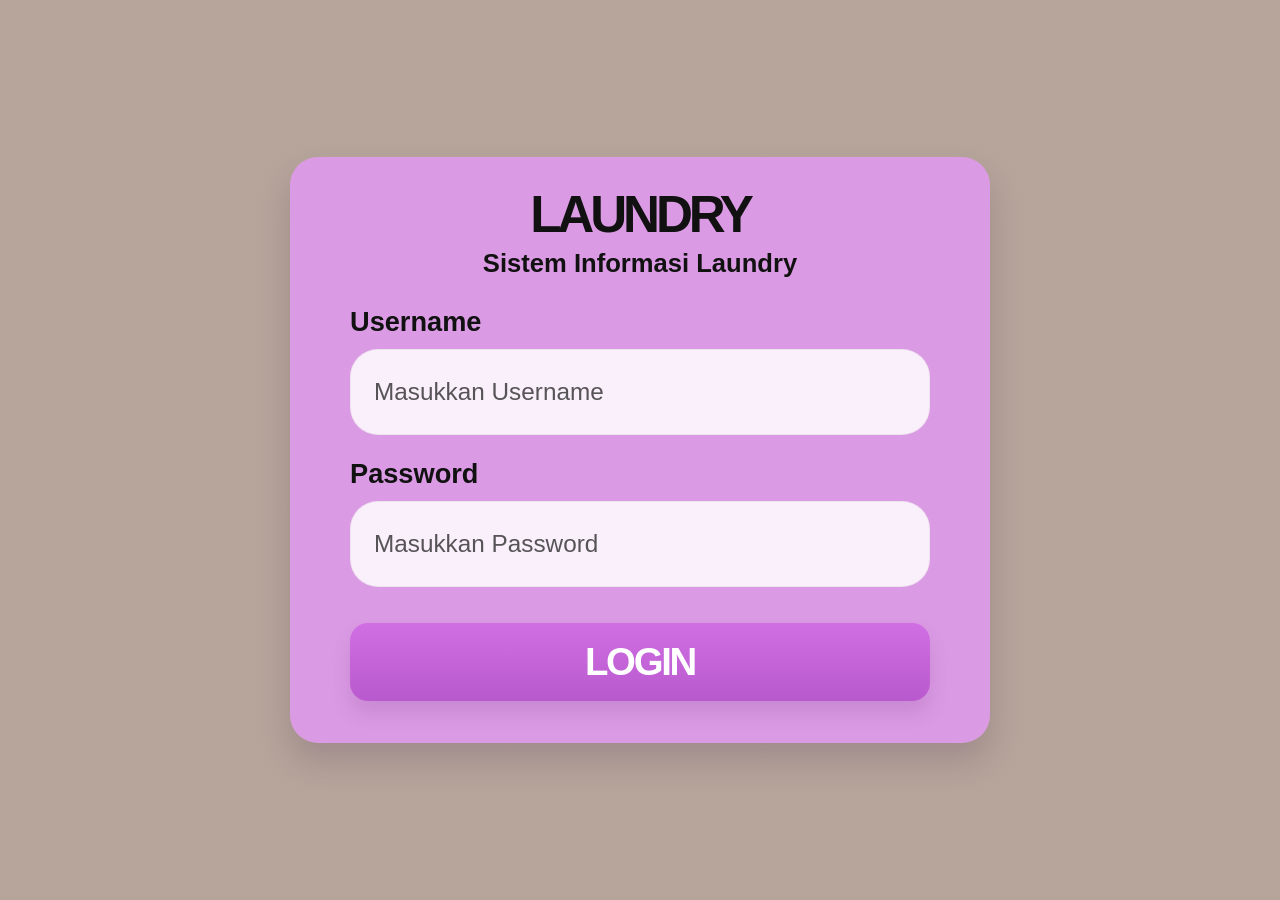
<file: index.html>
<!DOCTYPE html>
<html lang="id">
<head>
    <meta charset="UTF-8">
    <meta name="viewport" content="width=device-width, initial-scale=1.0">
    <title>LAUNDRY</title>
    <link rel="stylesheet" href="style.css">
</head>
<body>
    <div id="loginScreen" class="login-screen">
        <div class="login-card">
            <h1>LAUNDRY</h1>
            <p class="subtitle">Sistem Informasi Laundry</p>

            <form id="loginForm" class="login-form">
                <div class="field-group">
                    <label for="username">Username</label>
                    <input id="username" type="text" placeholder="Masukkan Username" required>
                </div>

                <div class="field-group">
                    <label for="password">Password</label>
                    <input id="password" type="password" placeholder="Masukkan Password" required>
                </div>

                <button type="submit" class="login-btn">LOGIN</button>
            </form>
        </div>
    </div>

    <div id="appScreen" class="app-screen hidden">
        <aside class="sidebar">
            <div class="brand">
                <h1>LAUNDRY</h1>
                <p>Sistem Informasi Laundry</p>
            </div>

            <nav class="menu" aria-label="menu utama">
                <button class="menu-item" data-page="dashboard">Dashboard</button>
                <button class="menu-item active" data-page="pelanggan">Pelanggan</button>
                <button class="menu-item" data-page="layanan">Layanan</button>
                <button class="menu-item" data-page="transaksi">Transaksi</button>
                <button class="menu-item" data-page="status">Status laundry</button>
            </nav>

            <button id="logoutBtn" class="logout">LOG OUT</button>
        </aside>

        <main class="main-content">
            <div class="topbar">
                <div class="page-header">
                    <h2 id="pageTitle">Data Pelanggan</h2>
                    <p id="pageSubtitle">Kelola data pelanggan laundry</p>
                </div>

                <button class="add-btn" aria-label="Tambah item">+</button>
            </div>

            <section class="content-panel active" data-page="pelanggan">
                <div class="table-panel">
                    <table class="customer-table">
                        <thead>
                            <tr>
                                <th>ID Pelanggan</th>
                                <th>Nama</th>
                                <th>No. HP</th>
                                <th>Alamat</th>
                                <th>Aksi</th>
                            </tr>
                        </thead>
                        <tbody>
                            <tr>
                                <td>PL001</td>
                                <td>Aisyah</td>
                                <td>081234567890</td>
                                <td>Bengkalis</td>
                                <td><button class="delete-btn">Hapus</button></td>
                            </tr>
                            <tr>
                                <td>PL002</td>
                                <td>Budi</td>
                                <td>082345678901</td>
                                <td>Bengkalis</td>
                                <td><button class="delete-btn">Hapus</button></td>
                            </tr>
                            <tr>
                                <td>PL003</td>
                                <td>Citra</td>
                                <td>083456789012</td>
                                <td>Bengkalis</td>
                                <td><button class="delete-btn">Hapus</button></td>
                            </tr>
                            <tr>
                                <td>PL004</td>
                                <td>Dinda</td>
                                <td>084567890123</td>
                                <td>Bengkalis</td>
                                <td><button class="delete-btn">Hapus</button></td>
                            </tr>
                        </tbody>
                    </table>
                </div>
            </section>

            <section class="content-panel" data-page="dashboard">
                <div class="stats-grid">
                    <div class="stat-card">
                        <h3>Total<br>Pelanggan</h3>
                        <div class="number">120</div>
                    </div>
                    <div class="stat-card">
                        <h3>Total<br>Transaksi</h3>
                        <div class="number">50</div>
                    </div>
                    <div class="stat-card">
                        <h3>Sedang<br>Diproses</h3>
                        <div class="number">20</div>
                    </div>
                    <div class="stat-card">
                        <h3>Selesai</h3>
                        <div class="number">15</div>
                    </div>
                </div>

                <div class="transaction-box">
                    <h2>Transaksi terbaru</h2>
                    <table>
                        <thead>
                            <tr>
                                <th>ID Transaksi</th>
                                <th>Pelanggan</th>
                                <th>Layanan</th>
                                <th>Berat(kg)</th>
                                <th>Status</th>
                            </tr>
                        </thead>
                        <tbody>
                            <tr>
                                <td>TR001</td>
                                <td>Aisyah</td>
                                <td>Cuci Setrika</td>
                                <td>3</td>
                                <td>Diproses</td>
                            </tr>
                            <tr>
                                <td>TR002</td>
                                <td>Budi</td>
                                <td>Cuci Kering</td>
                                <td>5</td>
                                <td>Selesai</td>
                            </tr>
                            <tr>
                                <td>TR003</td>
                                <td>Citra</td>
                                <td>Setrika</td>
                                <td>3</td>
                                <td>Diproses</td>
                            </tr>
                            <tr>
                                <td>TR004</td>
                                <td>Dinda</td>
                                <td>Cuci Setrika</td>
                                <td>4</td>
                                <td>Diambil</td>
                            </tr>
                        </tbody>
                    </table>
                </div>
            </section>

            <section class="content-panel" data-page="layanan">
                <div class="simple-panel">
                    <h3>Daftar Layanan</h3>
                    <ul>
                        <li>Cuci Kering - Rp 15.000/kg</li>
                        <li>Cuci Setrika - Rp 18.000/kg</li>
                        <li>Setrika - Rp 7.000/kg</li>
                        <li>Dry Clean - Rp 25.000/kg</li>
                    </ul>
                </div>
            </section>

            <section class="content-panel" data-page="transaksi">
                <div class="simple-panel">
                    <h3>Transaksi</h3>
                    <table class="mini-table">
                        <thead>
                            <tr>
                                <th>ID</th>
                                <th>Pelanggan</th>
                                <th>Total</th>
                                <th>Status</th>
                            </tr>
                        </thead>
                        <tbody>
                            <tr><td>TX001</td><td>Aisyah</td><td>Rp 54.000</td><td>Diproses</td></tr>
                            <tr><td>TX002</td><td>Budi</td><td>Rp 75.000</td><td>Selesai</td></tr>
                            <tr><td>TX003</td><td>Citra</td><td>Rp 36.000</td><td>Diproses</td></tr>
                        </tbody>
                    </table>
                </div>
            </section>

            <section class="content-panel" data-page="status">
                <div class="simple-panel">
                    <h3>Status Laundry</h3>
                    <ul class="status-list">
                        <li><span class="dot waiting"></span> Menunggu</li>
                        <li><span class="dot process"></span> Diproses</li>
                        <li><span class="dot done"></span> Selesai</li>
                        <li><span class="dot take"></span> Diambil</li>
                    </ul>
                </div>
            </section>
        </main>
    </div>

    <script>
        const loginScreen = document.getElementById('loginScreen');
        const appScreen = document.getElementById('appScreen');
        const loginForm = document.getElementById('loginForm');
        const logoutBtn = document.getElementById('logoutBtn');
        const menuItems = document.querySelectorAll('.menu-item');
        const panels = document.querySelectorAll('.content-panel');
        const pageTitle = document.getElementById('pageTitle');
        const pageSubtitle = document.getElementById('pageSubtitle');

        const pageMap = {
            dashboard: { title: 'Dashboard', subtitle: 'Selamat datang di Sistem Informasi Laundry' },
            pelanggan: { title: 'Data Pelanggan', subtitle: 'Kelola data pelanggan laundry' },
            layanan: { title: 'Layanan', subtitle: 'Kelola layanan laundry' },
            transaksi: { title: 'Transaksi', subtitle: 'Aktivitas transaksi laundry' },
            status: { title: 'Status Laundry', subtitle: 'Pantau status proses laundry' }
        };

        function setPage(page) {
            menuItems.forEach(item => item.classList.toggle('active', item.dataset.page === page));
            panels.forEach(panel => panel.classList.toggle('active', panel.dataset.page === page));

            if (pageMap[page]) {
                pageTitle.textContent = pageMap[page].title;
                pageSubtitle.textContent = pageMap[page].subtitle;
            }
        }

        loginForm.addEventListener('submit', function (e) {
            e.preventDefault();
            const username = document.getElementById('username').value.trim();
            const password = document.getElementById('password').value.trim();

            if (username === 'admin' && password === '1234') {
                loginScreen.classList.add('hidden');
                appScreen.classList.remove('hidden');
                setPage('pelanggan');
            } else {
                alert('Username atau password salah!\nCoba: admin / 1234');
            }
        });

        menuItems.forEach(item => {
            item.addEventListener('click', function () {
                setPage(this.dataset.page);
            });
        });

        logoutBtn.addEventListener('click', function () {
            appScreen.classList.add('hidden');
            loginScreen.classList.remove('hidden');
            loginForm.reset();
        });
    </script>
</body>
</html>
</file>
<file: style.css>
:root {
    --pink-bg: #e5c7f3;
    --pink-soft: #f3dff8;
    --purple-main: #d56ae7;
    --purple-dark: #a84dc5;
    --purple-text: #c45ae9;
    --table-header: #c8c0c4;
    --table-body: #d3d0d1;
    --button-text: #ffffff;
    --text: #111111;
    --muted: rgba(17, 17, 17, 0.72);
    --shadow: rgba(94, 52, 110, 0.12);
}

* {
    margin: 0;
    padding: 0;
    box-sizing: border-box;
}

html, body {
    width: 100%;
    min-height: 100%;
    font-family: Arial, sans-serif;
    background: #d9d1ce;
    color: var(--text);
}

body {
    min-height: 100vh;
}

button, input {
    font: inherit;
}

.hidden {
    display: none !important;
}

.login-screen {
    min-height: 100vh;
    display: flex;
    align-items: center;
    justify-content: center;
    background:
        linear-gradient(180deg, rgba(46, 28, 33, 0.12), rgba(46, 28, 33, 0.12)),
        linear-gradient(90deg, rgba(176, 144, 120, 0.4), rgba(176, 144, 120, 0.4));
    padding: 24px;
}

.login-card {
    width: min(700px, 70vw);
    background: rgba(221, 155, 232, 0.96);
    border-radius: 28px;
    padding: 32px 60px 42px;
    box-shadow: 0 18px 30px rgba(66, 34, 72, 0.18);
}

.login-card h1 {
    text-align: center;
    font-size: clamp(2.8rem, 4vw, 5rem);
    font-weight: 900;
    line-height: 1;
    letter-spacing: -0.08em;
    margin: 0 0 8px;
    color: #111;
}

.subtitle {
    text-align: center;
    font-size: clamp(1.5rem, 2vw, 2.8rem);
    font-weight: 700;
    color: #111;
    margin-bottom: 28px;
    line-height: 1.2;
}

.login-form {
    display: flex;
    flex-direction: column;
    gap: 24px;
}

.field-group {
    display: flex;
    flex-direction: column;
    gap: 12px;
}

.field-group label {
    font-size: clamp(1.7rem, 2vw, 2.5rem);
    font-weight: 800;
    color: #111;
    line-height: 1.1;
}

.field-group input {
    width: 100%;
    height: 86px;
    border: none;
    border-radius: 28px;
    background: rgba(255, 255, 255, 0.85);
    padding: 0 24px;
    font-size: clamp(1.2rem, 1.9vw, 2rem);
    color: #111;
    outline: none;
    box-shadow: inset 0 0 0 1px rgba(0,0,0,0.05);
}

.field-group input::placeholder {
    color: rgba(17,17,17,0.7);
}

.login-btn {
    margin-top: 12px;
    width: 100%;
    height: 78px;
    border: none;
    border-radius: 18px;
    background: linear-gradient(180deg, #d06fe3 0%, #b959ce 100%);
    color: #fff;
    font-size: clamp(2rem, 3vw, 4rem);
    font-weight: 900;
    cursor: pointer;
    letter-spacing: -0.06em;
    box-shadow: 0 12px 18px rgba(121, 67, 137, 0.18);
}

.app-screen {
    display: flex;
    min-height: 100vh;
    background: var(--pink-bg);
}

.sidebar {
    width: 35%;
    max-width: 420px;
    min-width: 270px;
    background: linear-gradient(180deg, #e6baf1 0%, #e4bbf0 100%);
    padding: 32px 26px 24px;
    display: flex;
    flex-direction: column;
    border-right: 1px solid rgba(0,0,0,0.04);
}

.brand {
    padding-left: 8px;
    margin-bottom: 26px;
}

.brand h1 {
    font-size: clamp(2.4rem, 3vw, 4rem);
    font-weight: 900;
    letter-spacing: -0.08em;
    color: #111;
    line-height: 1;
}

.brand p {
    margin-top: 4px;
    font-size: clamp(1.1rem, 1.5vw, 1.8rem);
    color: #1e1e1e;
    font-weight: 600;
}

.menu {
    display: flex;
    flex-direction: column;
    gap: 20px;
    margin-top: 8px;
}

.menu-item {
    width: 100%;
    min-height: 68px;
    border: none;
    border-radius: 20px;
    background: rgba(255,255,255,0.92);
    color: var(--purple-text);
    font-size: clamp(1.5rem, 2vw, 2.4rem);
    font-weight: 800;
    letter-spacing: -0.06em;
    cursor: pointer;
    box-shadow: 0 8px 14px rgba(112, 66, 128, 0.08);
}

.menu-item.active {
    background: linear-gradient(180deg, #d76ce7 0%, #bf58d4 100%);
    color: #fff;
    box-shadow: 0 12px 18px rgba(121, 67, 137, 0.18);
}

.logout {
    margin-top: auto;
    width: 100%;
    min-height: 72px;
    border: none;
    border-radius: 18px;
    background: linear-gradient(180deg, #c95dd7 0%, #ad50c7 100%);
    color: #fff;
    font-size: clamp(1.5rem, 1.9vw, 2.1rem);
    font-weight: 800;
    letter-spacing: -0.04em;
    cursor: pointer;
    box-shadow: 0 12px 18px rgba(116, 52, 130, 0.18);
}

.main-content {
    flex: 1;
    padding: 26px 30px 28px 38px;
    background: rgba(245, 228, 247, 0.8);
}

.topbar {
    display: flex;
    justify-content: space-between;
    align-items: flex-start;
    gap: 20px;
    margin-bottom: 28px;
}

.page-header {
    flex: 1;
}

.page-header h2 {
    font-size: clamp(2.1rem, 2.8vw, 3.5rem);
    font-weight: 800;
    letter-spacing: -0.06em;
    color: #111;
    line-height: 1.1;
}

.page-header p {
    font-size: clamp(1.2rem, 1.6vw, 1.8rem);
    color: rgba(17,17,17,0.72);
    margin-top: 6px;
    font-weight: 500;
}

.add-btn {
    width: 86px;
    height: 86px;
    border: none;
    border-radius: 18px;
    background: linear-gradient(180deg, #d66ce6 0%, #bf58d4 100%);
    color: white;
    font-size: 4rem;
    line-height: 1;
    cursor: pointer;
    box-shadow: 0 12px 18px rgba(124, 67, 141, 0.18);
}

.content-panel {
    display: none;
}

.content-panel.active {
    display: block;
}

.table-panel {
    background: rgba(211, 208, 211, 0.9);
    border-radius: 24px;
    overflow: hidden;
    box-shadow: 0 12px 18px rgba(94, 52, 110, 0.08);
}

.customer-table {
    width: 100%;
    border-collapse: collapse;
}

.customer-table th,
.customer-table td {
    border-right: 1px solid rgba(0,0,0,0.16);
    border-bottom: 1px solid rgba(0,0,0,0.16);
    padding: 16px 12px;
    text-align: center;
    font-size: clamp(0.9rem, 1.1vw, 1.5rem);
}

.customer-table th {
    background: rgba(196, 191, 194, 0.9);
    font-weight: 800;
    color: #111;
    padding-top: 18px;
    padding-bottom: 18px;
}

.customer-table td {
    background: rgba(210, 207, 210, 0.7);
    font-weight: 500;
}

.customer-table th:last-child,
.customer-table td:last-child {
    border-right: none;
}

.delete-btn {
    border: none;
    background: transparent;
    color: #111;
    font-size: inherit;
    cursor: pointer;
}

.stats-grid {
    display: grid;
    grid-template-columns: repeat(4, minmax(150px, 1fr));
    gap: 18px;
    margin-bottom: 28px;
}

.stat-card {
    background: rgba(255,255,255,0.7);
    border-radius: 18px;
    padding: 20px 18px;
    box-shadow: 0 12px 18px rgba(94, 52, 110, 0.08);
}

.stat-card h3 {
    font-size: clamp(1.2rem, 1.4vw, 1.8rem);
    line-height: 1.2;
    margin-bottom: 16px;
    font-weight: 700;
    color: #111;
}

.number {
    font-size: clamp(2rem, 2.5vw, 3rem);
    font-weight: 800;
    color: var(--purple-dark);
}

.transaction-box {
    background: rgba(255,255,255,0.7);
    border-radius: 18px;
    padding: 22px 18px;
    box-shadow: 0 12px 18px rgba(94, 52, 110, 0.08);
}

.transaction-box h2 {
    font-size: clamp(1.5rem, 2vw, 2.2rem);
    margin-bottom: 14px;
    color: #111;
}

.transaction-box table {
    width: 100%;
    border-collapse: collapse;
}

.transaction-box th,
.transaction-box td {
    text-align: left;
    padding: 12px 10px;
    border-bottom: 1px solid rgba(0,0,0,0.08);
    font-size: 1rem;
}

.transaction-box thead th {
    background: rgba(223, 211, 226, 0.7);
    font-weight: 800;
}

.simple-panel {
    background: rgba(255,255,255,0.7);
    border-radius: 18px;
    padding: 22px 20px;
    box-shadow: 0 12px 18px rgba(94, 52, 110, 0.08);
}

.simple-panel h3 {
    font-size: clamp(1.6rem, 2vw, 2.2rem);
    margin-bottom: 18px;
    color: #111;
}

.simple-panel ul {
    list-style: disc;
    padding-left: 24px;
    font-size: 1.15rem;
    line-height: 2;
}

.mini-table {
    width: 100%;
    border-collapse: collapse;
}

.mini-table th,
.mini-table td {
    text-align: left;
    padding: 12px 10px;
    border-bottom: 1px solid rgba(0,0,0,0.08);
}

.status-list {
    list-style: none !important;
    padding-left: 0 !important;
}

.status-list li {
    display: flex;
    align-items: center;
    gap: 12px;
    margin-bottom: 10px;
}

.dot {
    width: 14px;
    height: 14px;
    border-radius: 50%;
    display: inline-block;
}

.dot.waiting { background: #d9d9d9; }
.dot.process { background: #f3b638; }
.dot.done { background: #49b36a; }
.dot.take { background: #7272ff; }

@media (max-width: 980px) {
    .app-screen {
        flex-direction: column;
    }

    .sidebar {
        width: 100%;
        max-width: none;
    }

    .main-content {
        padding: 22px 18px 28px;
    }
}

@media (max-width: 700px) {
    .login-card {
        width: min(90vw, 560px);
        padding: 26px 24px 30px;
    }

    .field-group input {
        height: 72px;
    }

    .params .stats-grid {
        grid-template-columns: repeat(2, minmax(120px, 1fr));
    }

    .topbar {
        flex-direction: column;
        align-items: flex-start;
    }

    .add-btn {
        width: 70px;
        height: 70px;
        font-size: 3rem;
    }

    .table-panel {
        overflow-x: auto;
    }

    .customer-table {
        min-width: 640px;
    }
}
</file>
